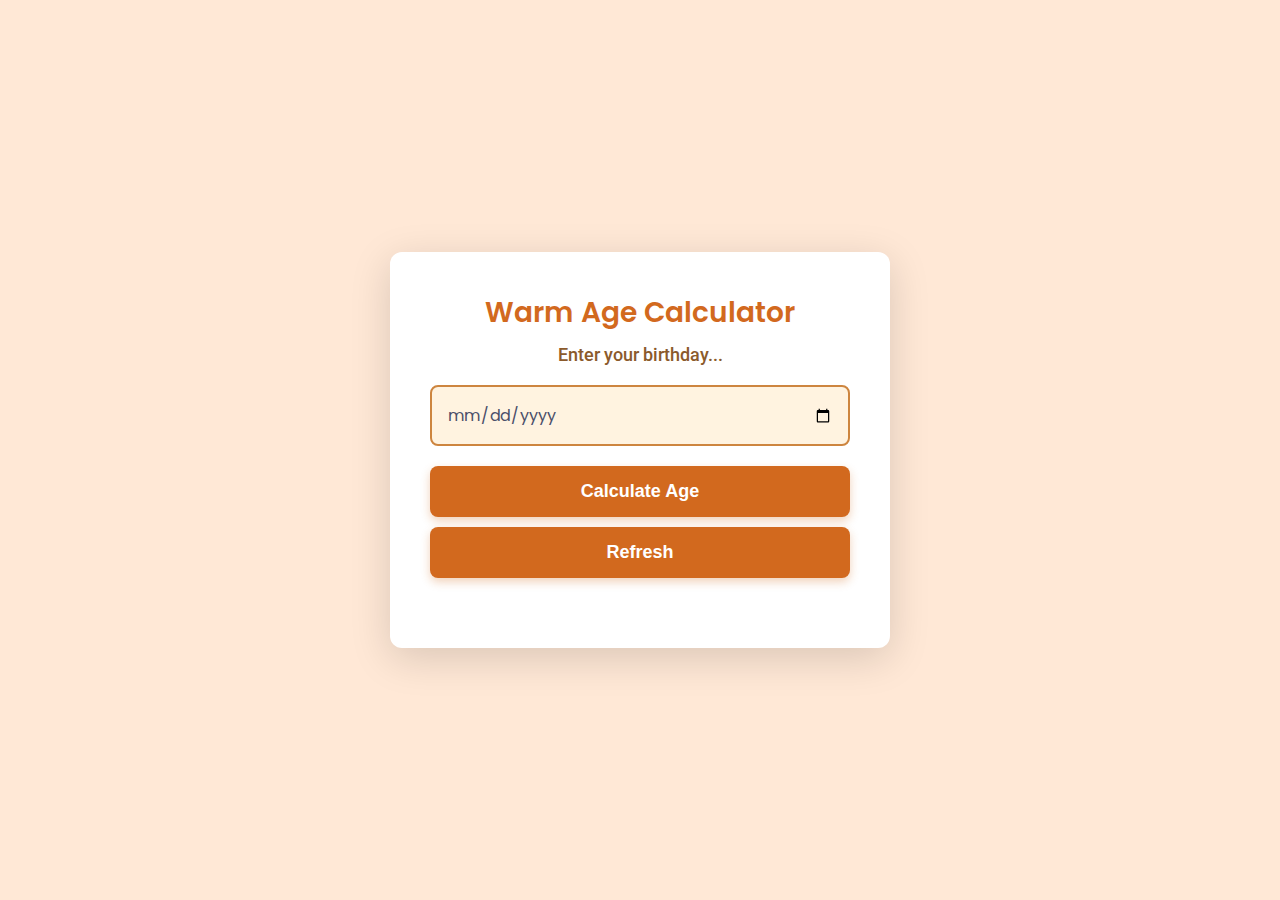
<file: index.html>
<!DOCTYPE html>
<html lang="en">
<head>
    <meta charset="UTF-8">
    <meta name="viewport" content="width=device-width, initial-scale=1.0">
    <title>Warm Age Calculator</title>
    <!-- Google Fonts -->
    <link href="https://fonts.googleapis.com/css2?family=Roboto:wght@400;500;700&family=Poppins:wght@600&display=swap" rel="stylesheet">
    <style>
        /* General Reset */
        * {
            margin: 0;
            padding: 0;
            box-sizing: border-box;
        }

        /* Body Styling */
        body {
            font-family: 'Roboto', sans-serif;
            background-color: #ffe8d6; /* Soft peach background */
            display: flex;
            justify-content: center;
            align-items: center;
            height: 100vh;
            padding: 20px;
        }

        /* Container Styling */
        .container {
            max-width: 500px;
            width: 100%;
            background-color: #ffffff; /* White background for the box */
            padding: 40px;
            border-radius: 12px;
            box-shadow: 0 10px 40px rgba(0, 0, 0, 0.15); /* Light shadow */
            text-align: center;
            transition: transform 0.3s ease; /* Smooth transition for hover */
        }

        .container:hover {
            transform: translateY(-5px); /* Subtle lift on hover */
        }

        /* Heading Styling */
        h2 {
            font-family: 'Poppins', sans-serif;
            font-size: 28px;
            color: #d2691e; /* Chocolate color */
            margin-bottom: 10px;
            font-weight: 600;
        }

        h3 {
            font-size: 18px;
            font-weight: 500;
            color: #8b5a2b; /* Saddle brown */
            margin-bottom: 20px;
        }

        /* Input Styling */
        input[type="date"] {
            width: 100%;
            padding: 15px;
            margin-bottom: 20px;
            border-radius: 8px;
            border: 2px solid #cd853f; /* Peru color */
            font-size: 16px;
            color: #4a4e69; /* Dark slate blue */
            background-color: #fff3e0; /* Very light peach */
            position: relative;
            transition: border-color 0.3s ease, background-color 0.3s ease; /* Smooth transition */
            font-family: 'Poppins', sans-serif;
            cursor: pointer;
        }

        input[type="date"]:hover {
            background-color: #ffe5b4; /* Lighter peach on hover */
        }

        input[type="date"]:focus {
            border-color: #d2691e; /* Chocolate color on focus */
            outline: none;
            background-color: #ffffff; /* White background on focus */
        }

        /* Button Styling */
        button {
            width: 100%;
            padding: 15px;
            border-radius: 8px;
            background-color: #d2691e; /* Chocolate color */
            border: none;
            color: white;
            font-size: 18px;
            font-weight: 600;
            cursor: pointer;
            transition: background-color 0.3s ease, box-shadow 0.3s ease; /* Smooth transition */
            margin-bottom: 10px;
            box-shadow: 0 4px 10px rgba(210, 105, 30, 0.3); /* Button shadow */
        }

        button:hover {
            background-color: #b5651d; /* Darker chocolate on hover */
            box-shadow: 0 6px 16px rgba(181, 101, 25, 0.5); /* Enhanced shadow on hover */
        }

        /* Result Styling */
        .result {
            font-size: 20px;
            margin-top: 20px;
            color: #4a4e69; /* Dark slate blue */
            font-weight: 500;
        }

        /* Highlighting Years */
        .highlight {
            font-size: 24px;
            font-weight: 700;
            color: #8b4513; /* Saddle brown for emphasis */
        }

        /* Small Font for Other Age Details */
        .age-details {
            font-size: 16px;
            color: #4a4e69; /* Dark slate blue */
        }

        /* Media query for smaller screens */
        @media (max-width: 768px) {
            .container {
                padding: 30px;
            }
            h2 {
                font-size: 24px;
            }
            h3 {
                font-size: 16px;
            }
            button {
                font-size: 16px;
            }
        }
    </style>
</head>
<body>

<div class="container">
    <h2>Warm Age Calculator</h2>
    <h3>Enter your birthday...</h3>
    <form id="ageForm">
        <input type="date" id="dob" required>
        <button type="submit">Calculate Age</button>
    </form>
    <button onclick="refreshPage()">Refresh</button>
    <div class="result" id="result"></div>
</div>

<script>
    document.getElementById('ageForm').addEventListener('submit', function(e) {
        e.preventDefault();
        
        let dob = new Date(document.getElementById('dob').value);
        let now = new Date();

        let yearDiff = now.getFullYear() - dob.getFullYear();
        let monthDiff = now.getMonth() - dob.getMonth();
        let dayDiff = now.getDate() - dob.getDate();
        let hourDiff = now.getHours() - dob.getHours();

        // Adjust for negative month or day differences
        if (monthDiff < 0 || (monthDiff === 0 && dayDiff < 0)) {
            yearDiff--;
            monthDiff += (monthDiff < 0) ? 12 : 0;
        }

        if (dayDiff < 0) {
            monthDiff--;
            dayDiff += new Date(now.getFullYear(), now.getMonth(), 0).getDate(); // Add days of the previous month
        }

        let ageInYears = yearDiff;
        let ageInMonths = monthDiff;
        let ageInDays = dayDiff;
        let ageInHours = hourDiff < 0 ? 24 + hourDiff : hourDiff;

        document.getElementById('result').innerHTML = `
            <span class="highlight">${ageInYears} years</span><br>
            <span class="age-details">${ageInMonths} months, ${ageInDays} days, and ${ageInHours} hours old.</span>`;
    });

    function refreshPage() {
        location.reload();
    }
</script>

</body>
</html>
</file>
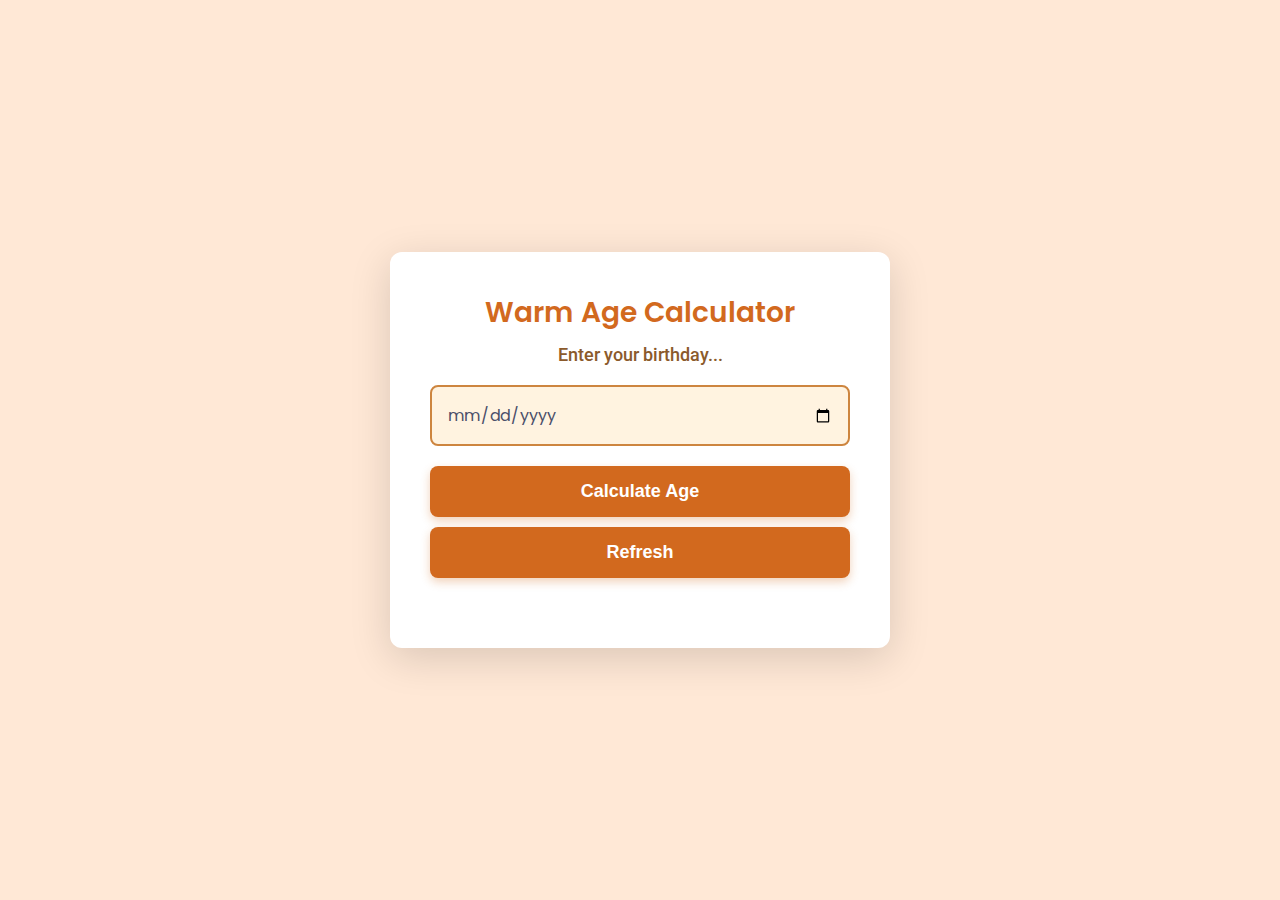
<file: intex.html>
<!DOCTYPE html>
<html lang="en">
<head>
    <meta charset="UTF-8">
    <meta name="viewport" content="width=device-width, initial-scale=1.0">
    <title>Warm Age Calculator</title>
    <!-- Google Fonts -->
    <link href="https://fonts.googleapis.com/css2?family=Roboto:wght@400;500;700&family=Poppins:wght@600&display=swap" rel="stylesheet">
    <link rel="stylesheet" href="style.css">
</head>
<body>

<div class="container">
    <h2>Warm Age Calculator</h2>
    <h3>Enter your birthday...</h3>
    <form id="ageForm">
        <input type="date" id="dob" required>
        <button type="submit">Calculate Age</button>
    </form>
    <button onclick="refreshPage()">Refresh</button>
    <div class="result" id="result"></div>
</div>

<script src="script.js"></script>
</body>
</html>
</file>
<file: style.css>
/* General Reset */
* {
  margin: 0;
  padding: 0;
  box-sizing: border-box;
}

/* Body Styling */
body {
  font-family: 'Roboto', sans-serif;
  background-color: #ffe8d6; /* Soft peach background */
  display: flex;
  justify-content: center;
  align-items: center;
  height: 100vh;
  padding: 20px;
}

/* Container Styling */
.container {
  max-width: 500px;
  width: 100%;
  background-color: #ffffff; /* White background for the box */
  padding: 40px;
  border-radius: 12px;
  box-shadow: 0 10px 40px rgba(0, 0, 0, 0.15); /* Light shadow */
  text-align: center;
  transition: transform 0.3s ease; /* Smooth transition for hover */
}

.container:hover {
  transform: translateY(-5px); /* Subtle lift on hover */
}

/* Heading Styling */
h2 {
  font-family: 'Poppins', sans-serif;
  font-size: 28px;
  color: #d2691e; /* Chocolate color */
  margin-bottom: 10px;
  font-weight: 600;
}

h3 {
  font-size: 18px;
  font-weight: 500;
  color: #8b5a2b; /* Saddle brown */
  margin-bottom: 20px;
}

/* Input Styling */
input[type="date"] {
  width: 100%;
  padding: 15px;
  margin-bottom: 20px;
  border-radius: 8px;
  border: 2px solid #cd853f; /* Peru color */
  font-size: 16px;
  color: #4a4e69; /* Dark slate blue */
  background-color: #fff3e0; /* Very light peach */
  transition: border-color 0.3s ease, background-color 0.3s ease; /* Smooth transition */
  font-family: 'Poppins', sans-serif;
  cursor: pointer;
}

input[type="date"]:hover {
  background-color: #ffe5b4; /* Lighter peach on hover */
}

input[type="date"]:focus {
  border-color: #d2691e; /* Chocolate color on focus */
  outline: none;
  background-color: #ffffff; /* White background on focus */
}

/* Button Styling */
button {
  width: 100%;
  padding: 15px;
  border-radius: 8px;
  background-color: #d2691e; /* Chocolate color */
  border: none;
  color: white;
  font-size: 18px;
  font-weight: 600;
  cursor: pointer;
  transition: background-color 0.3s ease, box-shadow 0.3s ease; /* Smooth transition */
  margin-bottom: 10px;
  box-shadow: 0 4px 10px rgba(210, 105, 30, 0.3); /* Button shadow */
}

button:hover {
  background-color: #b5651d; /* Darker chocolate on hover */
  box-shadow: 0 6px 16px rgba(181, 101, 25, 0.5); /* Enhanced shadow on hover */
}

/* Result Styling */
.result {
  font-size: 20px;
  margin-top: 20px;
  color: #4a4e69; /* Dark slate blue */
  font-weight: 500;
}

/* Highlighting Years */
.highlight {
  font-size: 24px;
  font-weight: 700;
  color: #8b4513; /* Saddle brown for emphasis */
}

/* Small Font for Other Age Details */
.age-details {
  font-size: 16px;
  color: #4a4e69; /* Dark slate blue */
}

/* Media query for smaller screens */
@media (max-width: 768px) {
  .container {
      padding: 30px;
  }
  h2 {
      font-size: 24px;
  }
  h3 {
      font-size: 16px;
  }
  button {
      font-size: 16px;
  }
}
</file>
